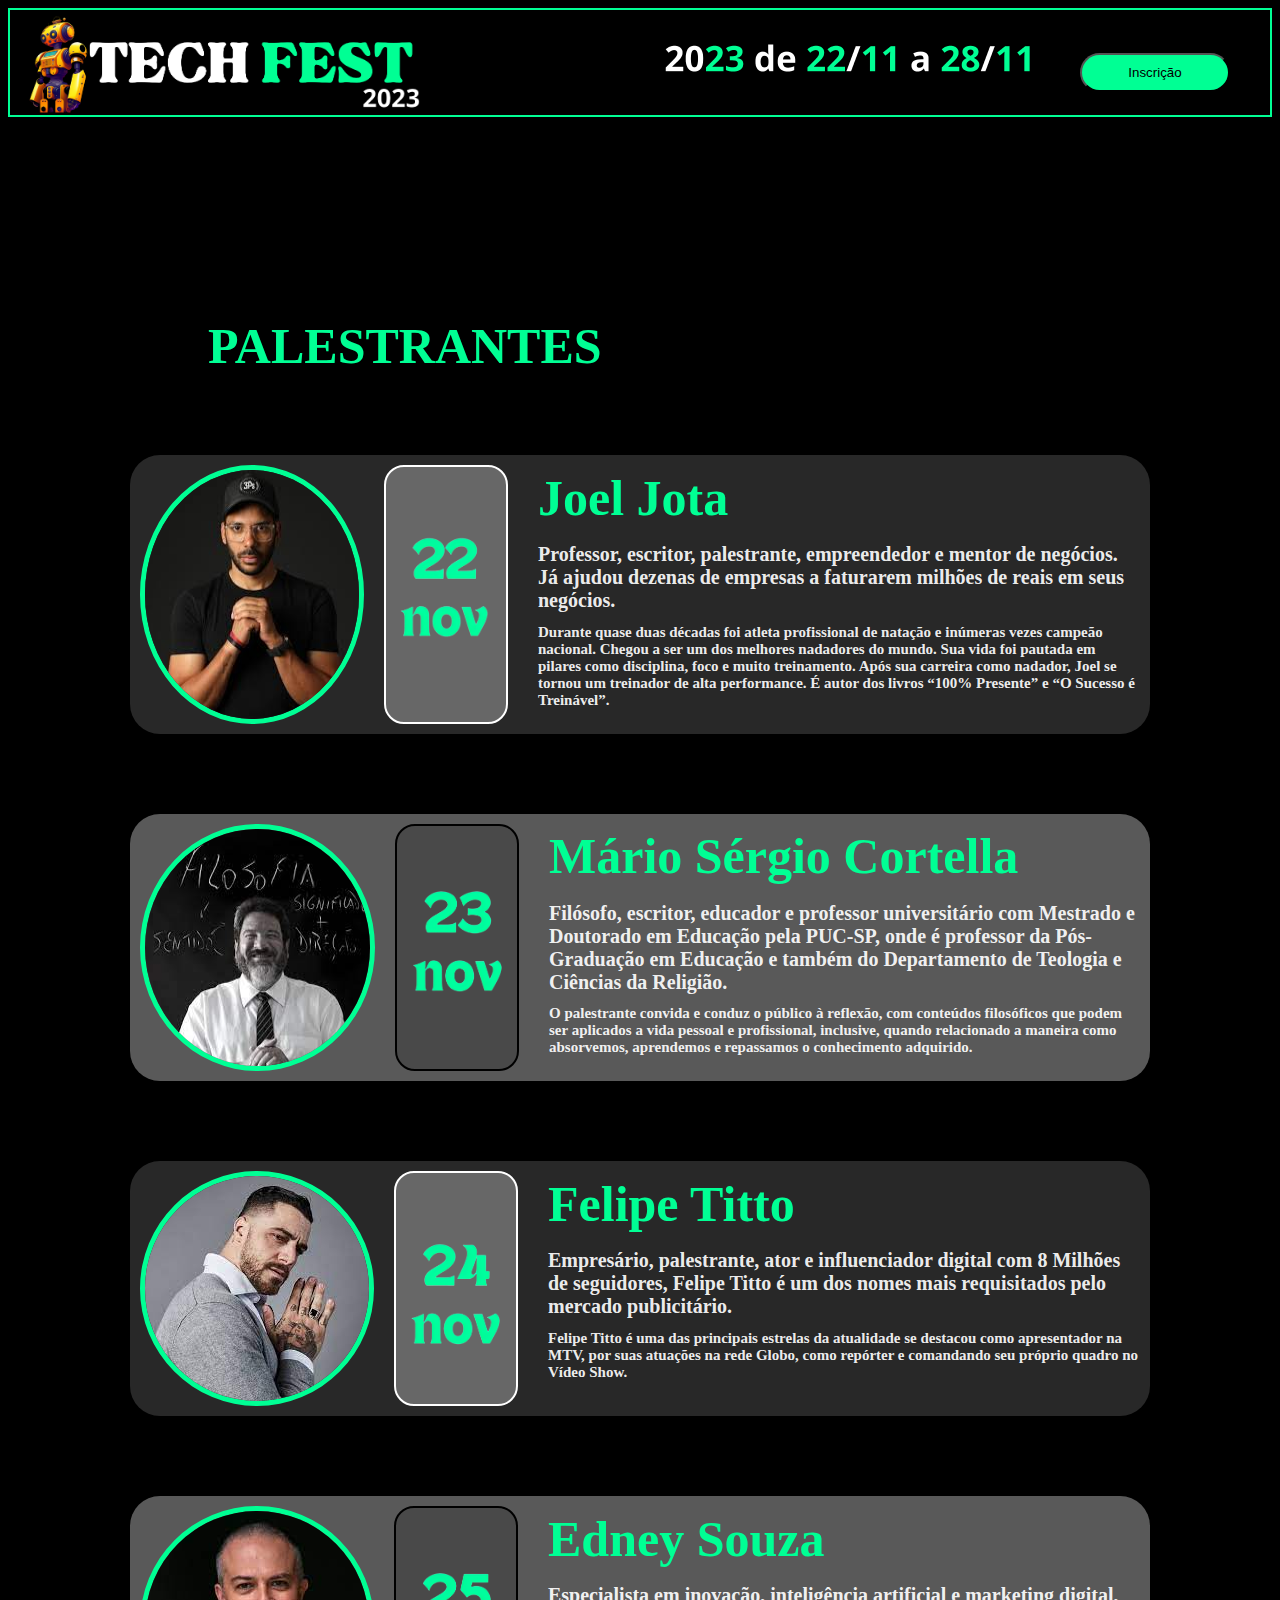
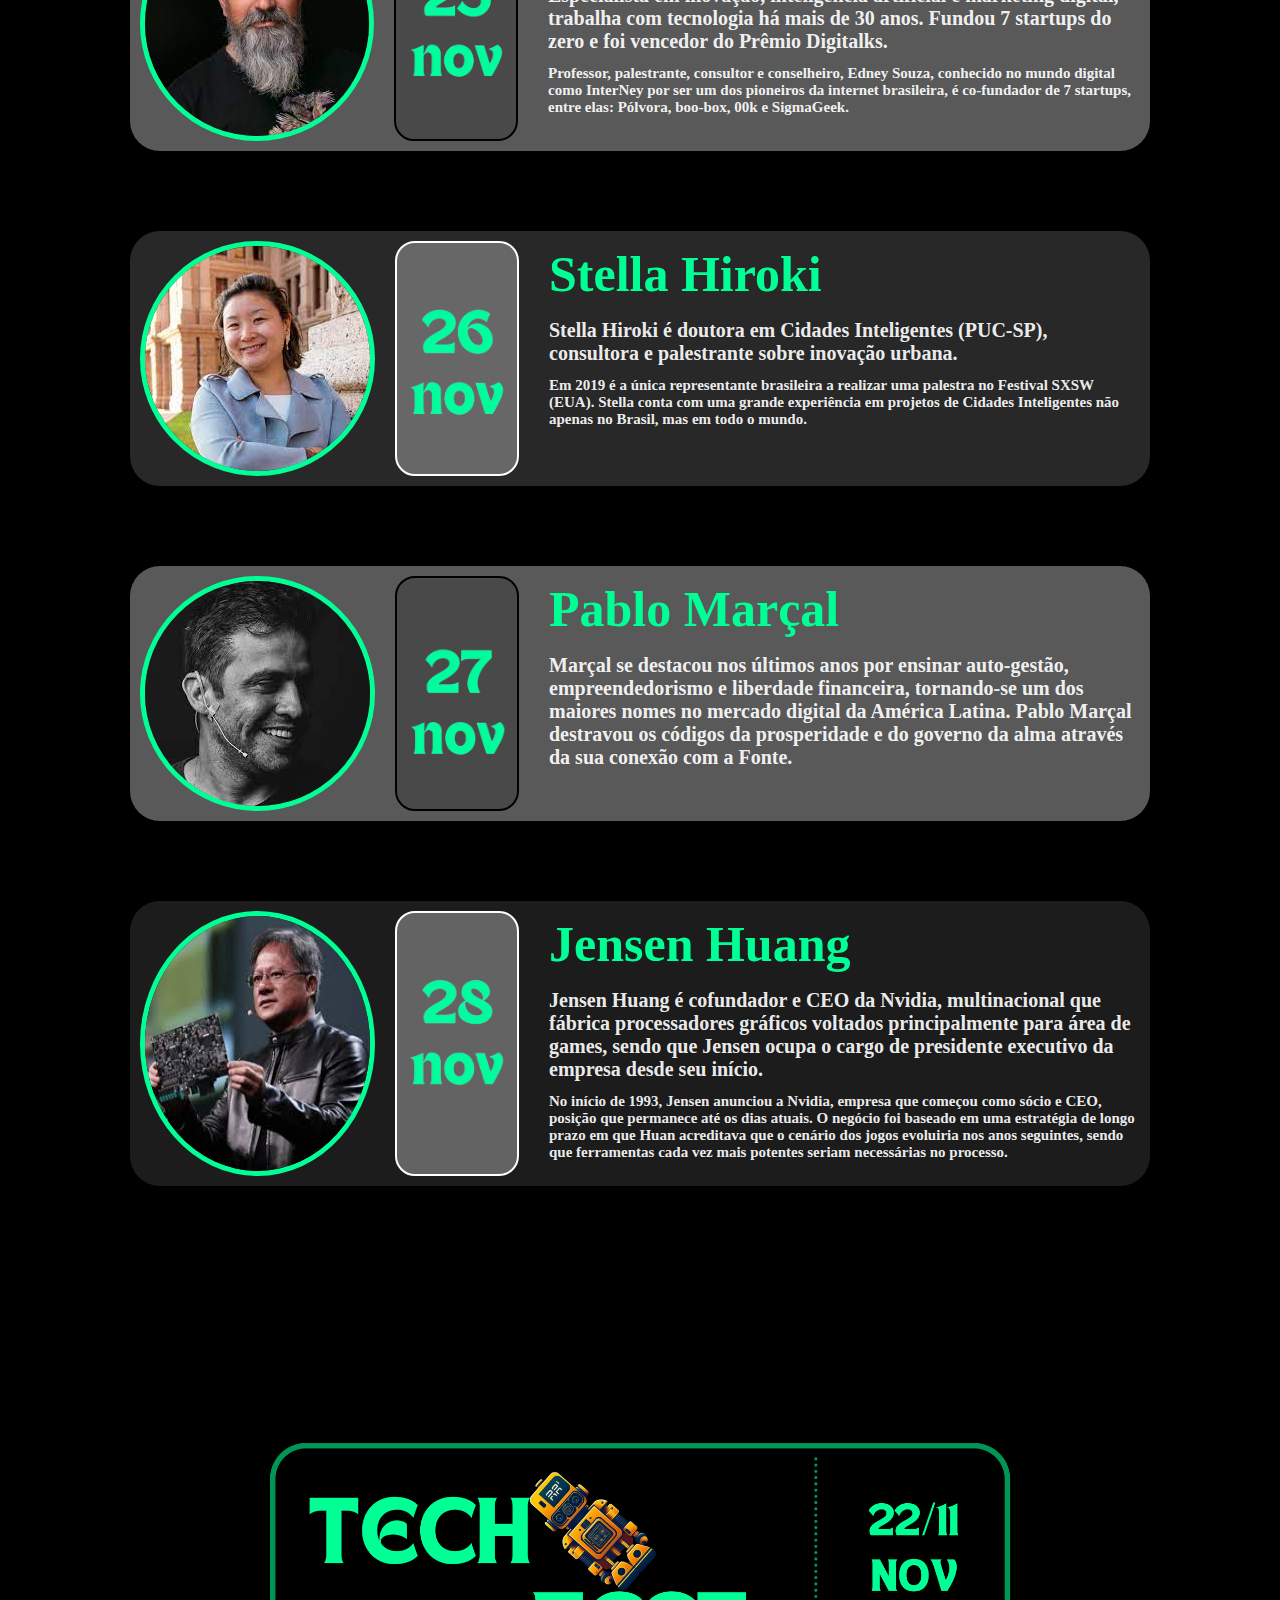
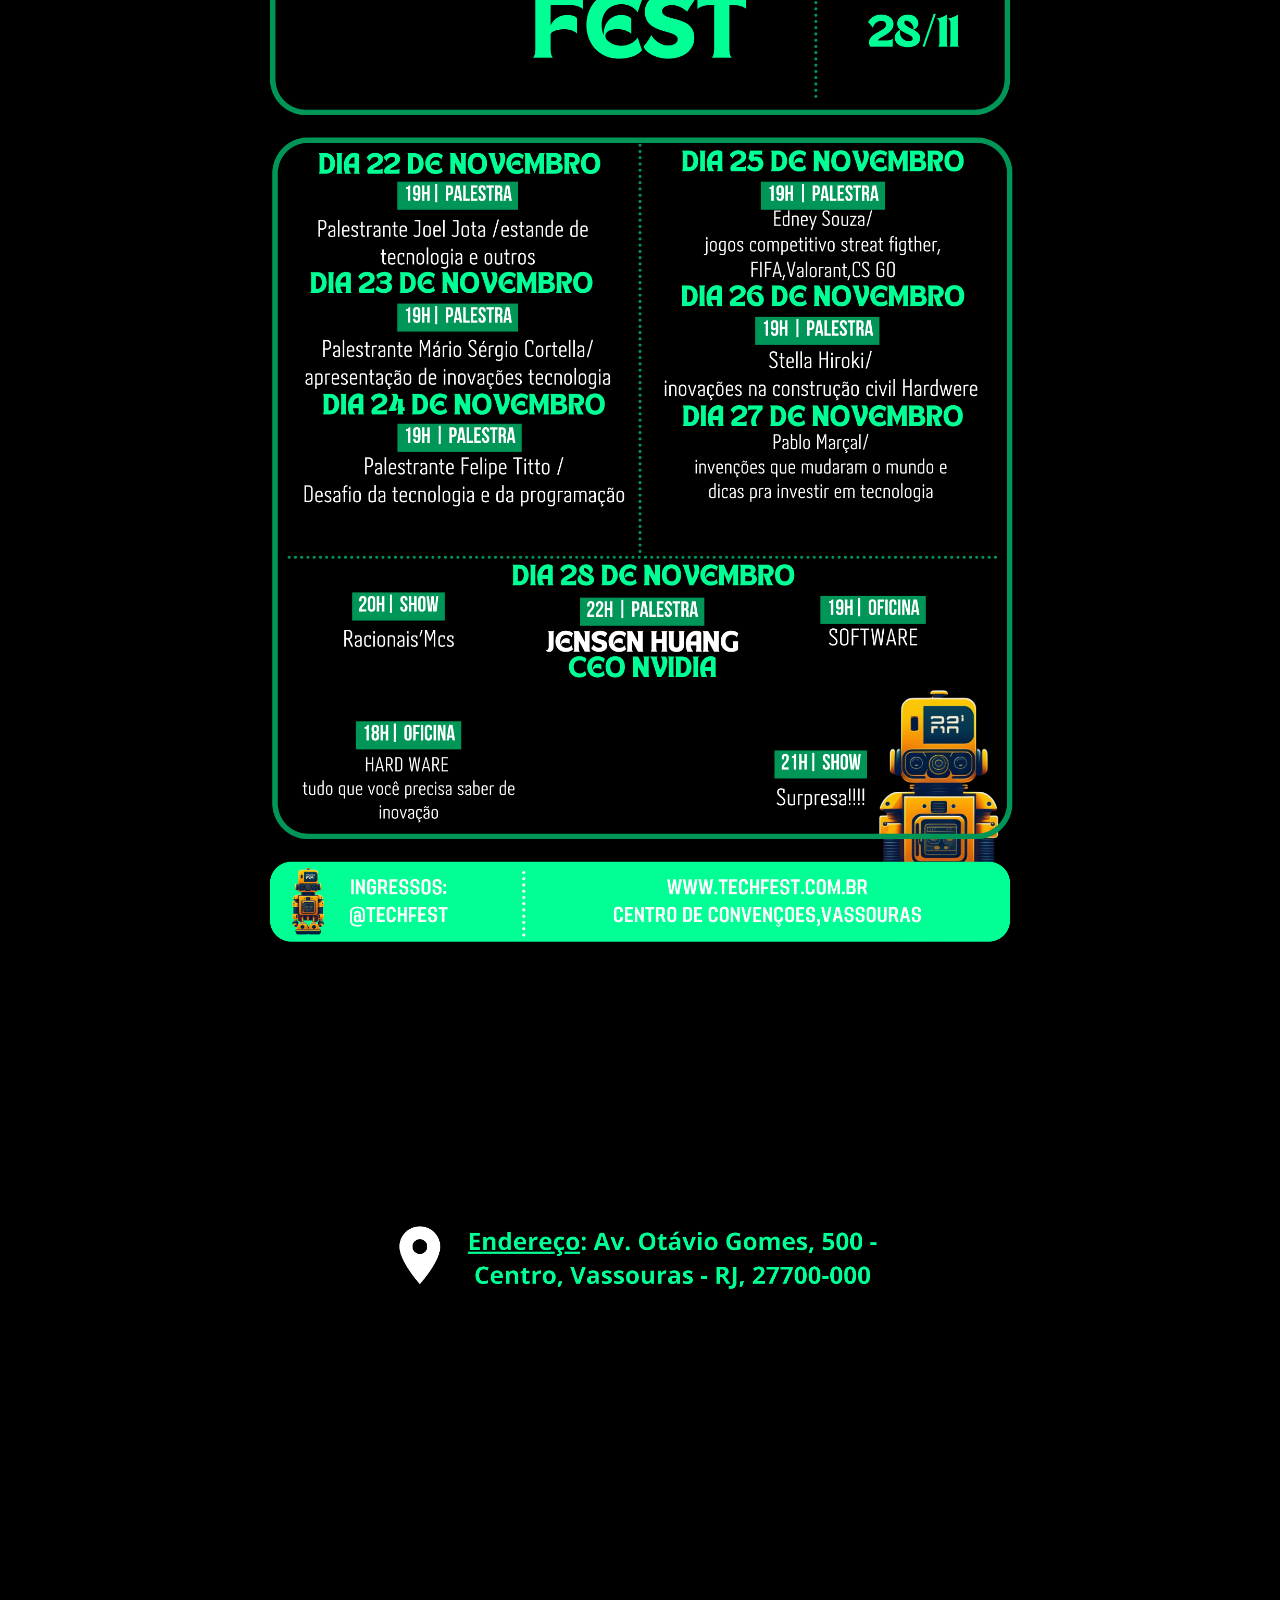
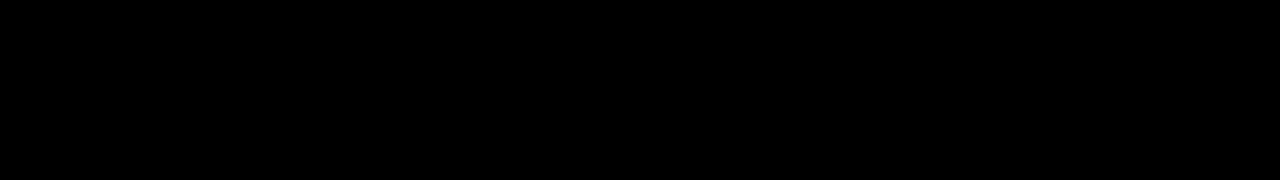
<file: index.html>
<!DOCTYPE html>
<html lang="pt-BR">
<head charset="UTF-8">
    <meta charset="UTF-8">
    <meta name="viewport" content="width=device-width, initial-scale=1.0">
    <title>Document</title>
    <link rel="stylesheet" href="style/index.css">
</head>
<body>
    <div id="header">
        <div id="tech">
            <img src="assets/imagens/titulo-removebg-preview.png" id="techfest">
        </div>
        <div id="data1">
            <img src="assets/imagens/datas/data.png" id="dia">
           <a href="https://adrian-pardal.github.io/Landing-Page/inscrição"> <button id="inscriçao">  Inscrição  </button></a>
        </div>    
        </div> 
        </div>    
    <div id="palestrantes"><h1 id="pales">PALESTRANTES</h1>
        <div id="joeljota">
            <img src="assets/imagens/palestrantes/joel jota1.jpeg" id="joeljota2">
        <div class="data1">   
        <img  src="assets/imagens/datas/22 nov.png" class="datas" >
        </div> 
            <div class="letra">
            <h1 class="nome">Joel Jota<h1>   
            <h2 class="sobreele">Professor, escritor, palestrante, empreendedor e mentor de negócios. Já ajudou dezenas de empresas a faturarem milhões de reais em seus negócios.</h2>    
            <h3 class="detalhes">Durante quase duas décadas foi atleta profissional de natação e inúmeras vezes campeão nacional. Chegou a ser um dos melhores nadadores do mundo. Sua vida foi pautada em pilares como disciplina, foco e muito treinamento. Após sua carreira como nadador, Joel se tornou um treinador de alta performance. É autor dos livros “100% Presente” e “O Sucesso é Treinável”.</h3>
            </div>   
        </div> 
        <div id="sergiocortella">
            <img src="assets/imagens/palestrantes/sergiocortella.jpeg" id="fotosergio">
        <div class="data2">   
        <img  src="assets/imagens/datas/23 nov.png" class="datas" >
        </div>     
            <div class="letra">
                <h1 class="nome">Mário Sérgio Cortella<h1>
                <h2 class="sobreele">Filósofo, escritor, educador e professor universitário com Mestrado e Doutorado em Educação pela PUC-SP, onde é professor da Pós-Graduação em Educação e também do Departamento de Teologia e Ciências da Religião.</h2>    
                <h3 class="detalhes">O palestrante convida e conduz o público à reflexão, com conteúdos filosóficos que podem ser aplicados a vida pessoal e profissional, inclusive, quando relacionado a maneira como absorvemos, aprendemos e repassamos o conhecimento adquirido.</h3>
                </div> 
                </div> 
        <div id="felipetito">
            <img src="assets/imagens/palestrantes/felipe tito.jpeg" id="fotofelipe">
        <div class="data1">   
        <img  src="assets/imagens/datas/24 nov.png" class="datas" >
         </div>         
            <div class="letra">
                <h1 class="nome">Felipe Titto<h1>
                <h2 class="sobreele">Empresário, palestrante, ator e influenciador digital com 8 Milhões de seguidores, Felipe Titto é um dos nomes mais requisitados pelo mercado publicitário.</h2>    
                <h3 class="detalhes">Felipe Titto é uma das principais estrelas da atualidade se destacou como apresentador na MTV, por suas atuações na rede Globo, como repórter e comandando seu próprio quadro no Vídeo Show.</h3>
                </div> 
        </div>
            <div id="edneysouza">
                <img src="assets/imagens/palestrantes/Edney Souza.jpeg" id="fotoedney">
            <div class="data2">   
            <img  src="assets/imagens/datas/25 nov.png" class="datas" >
            </div>             
                <div class="letra">
                    <h1 class="nome">Edney Souza<h1>
                    <h2 class="sobreele">Especialista em inovação, inteligência artificial e marketing digital, trabalha com tecnologia há mais de 30 anos. Fundou 7 startups do zero e foi vencedor do Prêmio Digitalks.</h2>    
                    <h3 class="detalhes">Professor, palestrante, consultor e conselheiro, Edney Souza, conhecido no mundo digital como InterNey por ser um dos pioneiros da internet brasileira, é co-fundador de 7 startups, entre elas: Pólvora, boo-box, 00k e SigmaGeek.</h3>
                    </div> 
            
            </div>
            <div id="stellahiroki">
                <img src="assets/imagens/palestrantes/Stella Hiroki.jpeg" id="fotostella">
            <div class="data1">   
            <img  src="assets/imagens/datas/26 nov.png" class="datas" >
            </div>             
                <div class="letra">
                    <h1 class="nome">Stella Hiroki<h1>
                    <h2 class="sobreele">Stella Hiroki é doutora em Cidades Inteligentes (PUC-SP), consultora e palestrante sobre inovação urbana.</h2>    
                    <h3 class="detalhes">Em 2019 é a única representante brasileira a realizar uma palestra no Festival SXSW (EUA). Stella conta com uma grande experiência em projetos de Cidades Inteligentes não apenas no Brasil, mas em todo o mundo.</h3>
                    </div>
                </div> 
            <div id="pablo">
                <img src="assets/imagens/palestrantes/pablo marçal.jpeg" id="pablo1">
            <div class="data2">   
            <img  src="assets/imagens/datas/27 nov.png" class="datas" >
            </div>         
                <div class="letra">
                    <h1 class="nome">Pablo Marçal<h1>
                    <h2 class="sobreele">Marçal se destacou nos últimos anos por ensinar auto-gestão, empreendedorismo e liberdade financeira, tornando-se um dos maiores nomes no mercado digital da América Latina. Pablo Marçal destravou os códigos da prosperidade e do governo da alma através da sua conexão com a Fonte.
                    </h2>    
                    <h3 class="detalhes"></h3>

                    </div>
                    </div>
                <div id="jensenhuang">
                    <img src="assets/imagens/palestrantes/Jensen Huang.jpeg" id="jesenhuang1">
                <div class="data1">   
                <img  src="assets/imagens/datas/28 nov.png" class="datas" >
                </div>         
                    <div class="letra">
                        <h1 class="nome">Jensen Huang<h1>
                        <h2 class="sobreele">Jensen Huang é cofundador e CEO da Nvidia, multinacional que fábrica processadores gráficos voltados principalmente para área de games, sendo que Jensen ocupa o cargo de presidente executivo da empresa desde seu início.</h2>    
                        <h3 class="detalhes">No início de 1993, Jensen anunciou a Nvidia, empresa que começou como sócio e CEO, posição que permanece até os dias atuais.

                            O negócio foi baseado em uma estratégia de longo prazo em que Huan acreditava que o cenário dos jogos evoluiria nos anos seguintes, sendo que ferramentas cada vez mais potentes seriam necessárias no processo.</h3>
                </div>    
                </div>           
                </div> 
                </div>
                </div>
                </div>
                </div>
                </div>    
                </div> 
            </div>
            <div id="agenda1">
                <img src="assets/imagens/TECH FEST (2).png" id="agenda">
            </div>        
            </div>          
        </div> 
        <div id="local">   
        <img src="assets/imagens/local.png" id="endereço">
        <iframe src="https://www.google.com/maps/embed?pb=!1m18!1m12!1m3!1d3688.6622918042713!2d-43.65889212470436!3d-22.404085079612074!2m3!1f0!2f0!3f0!3m2!1i1024!2i768!4f13.1!3m3!1m2!1s0x99311c850808bf%3A0xc2a1c73968947a77!2sCentro%20de%20Conven%C3%A7%C3%B5es%20General%20Sombra!5e0!3m2!1spt-BR!2sbr!4v1694473666887!5m2!1spt-BR!2sbr" width="600" height="450" style="border:0;" allowfullscreen="" loading="lazy" referrerpolicy="no-referrer-when-downgrade" id="linkend"></iframe></frame>
    </div>    
    
</body>
</html>
</file>
<file: style/index.css>
body {
    background-color: black;
    
}
#header{
    background-color: black;
    display: flex;
    flex-direction: row;
    justify-content: space-between;
    align-items: center;
    border:  solid 2px;
    border-color: #00FF94;
    border-radius: 0px;
}
#tech{
    display: flex;
    flex-direction: row;
}
#techfest{
    width: 400px;
    margin-left: 10px;
}
#ladodireito{
    display: flex;
    align-items: center;
}
#dia{
    width: 400px;
    margin-right: 30px;
}
#inscriçao{
    margin-top: 30px;
    margin-right: 40px;
    width: 150px;
    padding: 10px 10px;
    border-radius: 20px;
    background-color: #00FF94;
     background-color: solid;
     
}
#data1{
    display: flex;
    align-items: center;
    margin-top: -10px;
}    

#data{
    width: 200px;
    margin-top: 20px;
}
#palestrantes{
    margin-top: 200px;
}
#pales{
    color:#00FF94;
    font-size: 50px;
    margin-left: 200px;
}
#joeljota2{
    border-radius: 100%;
    border:  solid 5px;
    border-color: #00FF94;
    margin-right: 20px;
    

}
#joeljota{
    width: 1000px;
    display: flex;
    flex-direction: row;
    margin: 0 auto;
    margin-top: 80px; 
    background-color:#4747478e;
    padding: 10px 10px;
    border-radius: 30px;
}
.letra{
    display: flex;
    flex-direction: column;
    color: rgba(255, 255, 255, 0.932);
    margin-left: 30px;
    margin-top: -30px;
    
}
.sobreele{
    font-size: 20px;
    margin-top: -60px;
}
.detalhes{
    font-size: 15px;
    margin-top: -5px;
}
.datas{
    width: 100px;
    margin-top: 50px;
}
.data1{
    background-color:#8a8a8aa4 ;
    width: 100px;
    padding: 10px 10px;
    border-radius: 20px;
    border: solid  2px;
    border-color:white;
}
.data2{
    background-color:#474747e0;
    width: 100px;
    padding: 10px 10px;
    border-radius: 20px;
    border: solid  2px;
    border-color: black;
}
.nome{
    color: #00FF94;
    font-size: 50px;
}
#sergiocortella{
    width: 1000px;
    display: flex;
    flex-direction: row;
    margin: 0 auto;
    margin-top: 80px; 
    background-color: #8a8a8aa4 ;
    padding: 10px 10px;
    border-radius: 30px;
}
#fotosergio{
    border-radius: 100%;
    border:  solid 5px;
    border-color: #00FF94;
    margin-right: 20px;
}
#felipetito{
    width: 1000px;
    display: flex;
    flex-direction: row;
    margin: 0 auto;
    margin-top: 80px; 
    background-color:#4747478e;
    padding: 10px 10px;
    border-radius: 30px;
}
#fotofelipe{
    border-radius: 100%;
    border:  solid 5px;
    border-color: #00FF94;
    margin-right: 20px;
    
}
#edneysouza{
    width: 1000px;
    display: flex;
    flex-direction: row;
    margin: 0 auto;
    margin-top: 80px; 
    background-color: #8a8a8aa4 ;
    padding: 10px 10px;
    border-radius: 30px;
}
#fotoedney{
    border-radius: 100%;
    border:  solid 5px;
    border-color: #00FF94;
    margin-right: 20px;
}
#stellahiroki{
    width: 1000px;
    display: flex;
    flex-direction: row;
    margin: 0 auto;
    margin-top: 80px; 
    background-color:#4747478e;
    padding: 10px 10px;
    border-radius: 30px;
}
#fotostella{
    border-radius: 100%;
    border:  solid 5px;
    border-color: #00FF94;
    margin-right: 20px;
}
#pablo{
    width: 1000px;
    display: flex;
    flex-direction: row;
    margin: 0 auto;
    margin-top: 80px; 
    background-color: #8a8a8aa4 ;
    padding: 10px 10px;
    border-radius: 30px;
}
#pablo1{
    border-radius: 100%;
    border:  solid 5px;
    border-color: #00FF94;
    margin-right: 20px;
}
#jensenhuang{
    width: 1000px;
    display: flex;
    flex-direction: row;
    margin: 0 auto;
    margin-top: 80px; 
    background-color:#47474763;
    padding: 10px 10px;
    border-radius: 30px;
}    
#jesenhuang1{
    border-radius: 100%;
    border:  solid 5px;
    border-color: #00FF94;
    margin-right: 20px;
}
#agenda{
    display: flex;
    flex-direction: row;
    margin: 0 auto;
    margin-top: 80px; 
}
#agenda{
    width: 900px;
    margin-top: 200px;
}
#local{
    display: flex;
    flex-direction: column;
    margin: 0 auto;
     
}
#endereço{
    width: 500px;
    margin: 0 auto;
    margin-top: 200px;
}
#linkend{
    margin: 0 auto;
    
}
</file>
